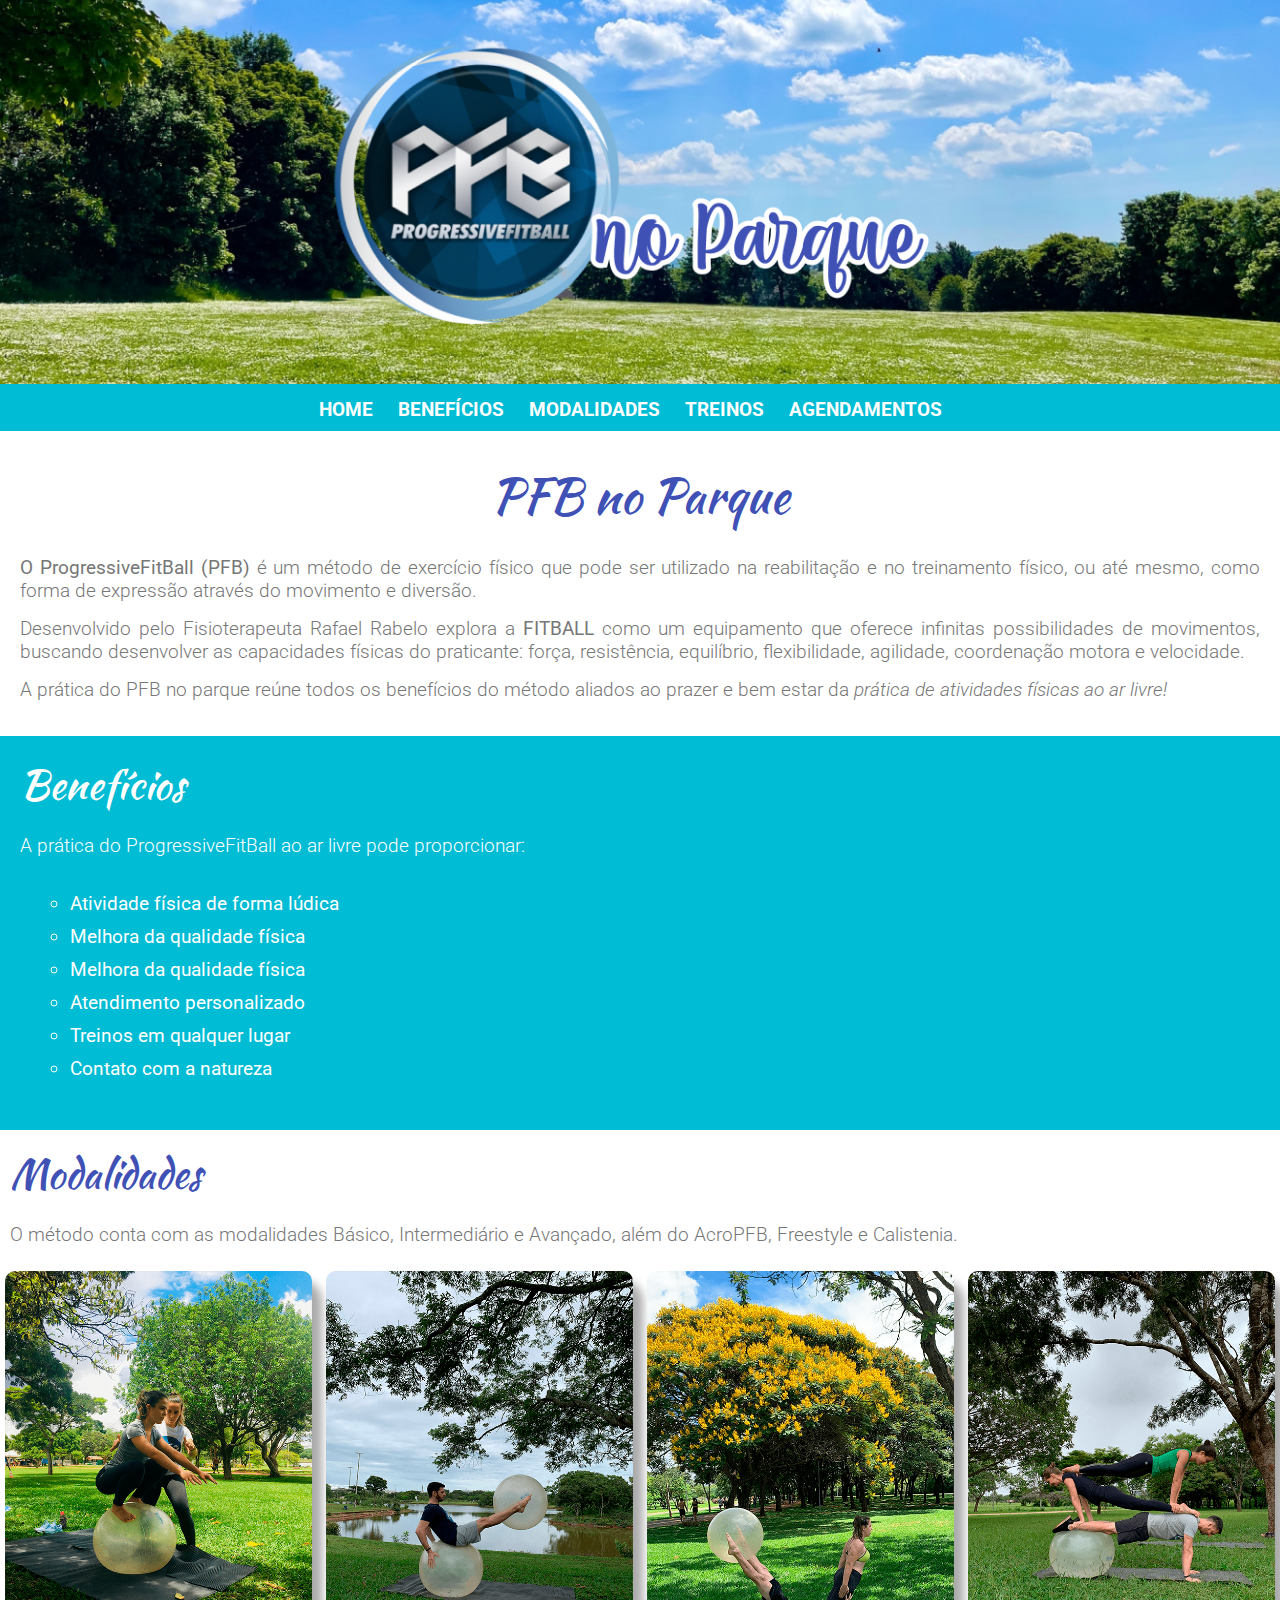
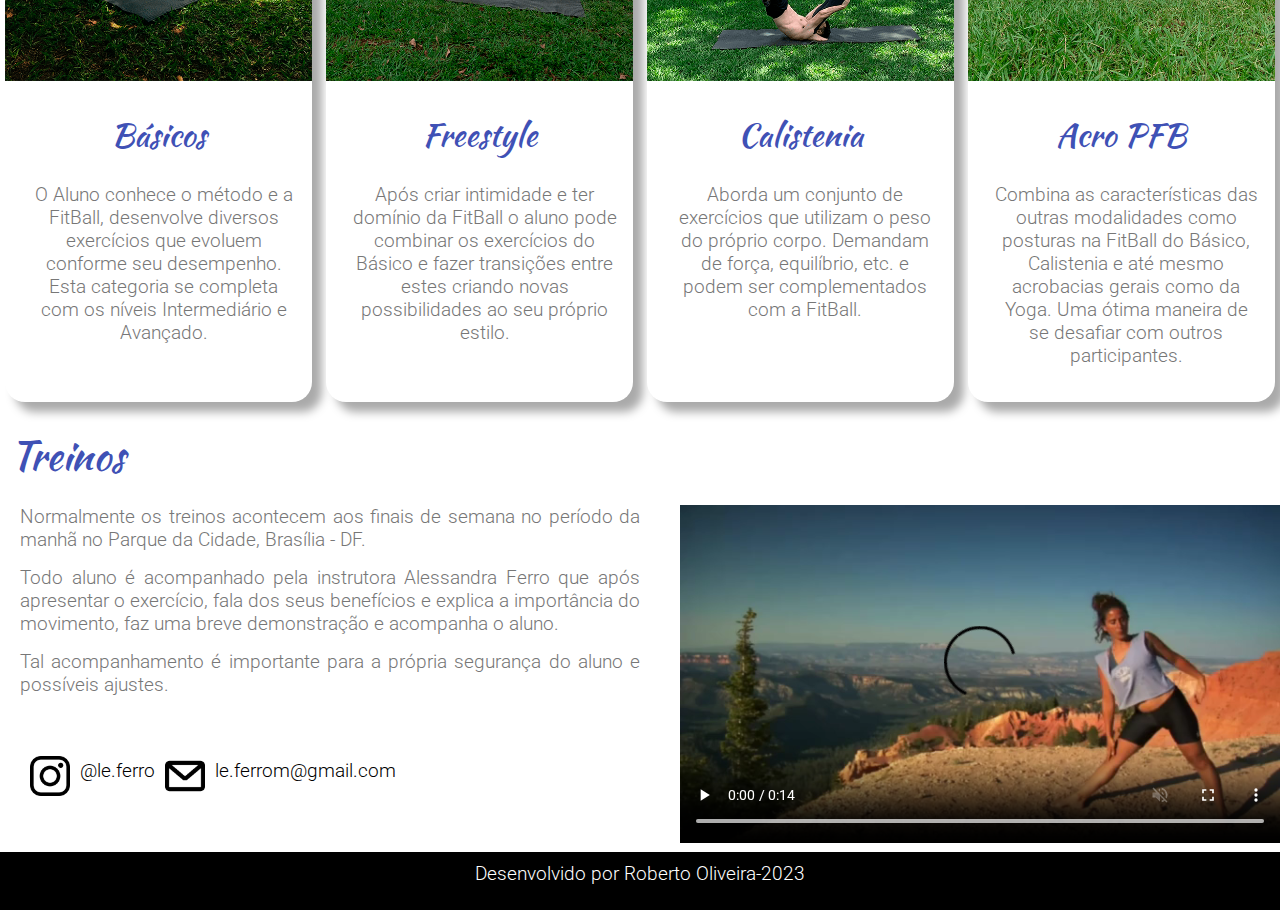
<file: index.html>
<!DOCTYPE html>
 <html lang="pt-br">
	 <head>
	 	<title>PFB No Parque</title>
	 	<meta charset="utf-8"/>
	 	<meta name="author"  content="Roberto Oliveira"/>
	 	<meta name="keywords" content="parque,atividade,ar livre,relaxante,exercicios,aulas"/>
	 	<meta name="description" content="Aulas de ProgressiveFitBall no Parque da Cidade aos Finais de Semana ao Ar Livre"/>
	 	<link rel="stylesheet" type="text/css" href="estilo.css"/>
	 </head>

	 <body>

	 	<header>
	 	<img id="img-banner" src="img/banner.png" alt="banner do site com imagem do parque da cidade, céu azul em um dia ensolarado com a logo de PFB"/>
	 	</header>

	 	<nav>
	 	<a class="a-menu" href="#">HOME<a/> 
	 	<a class="a-menu" href="#pag-beneficios">BENEFÍCIOS<a/> 
	 	<a class="a-menu" href="#pag-modalidades">MODALIDADES<a/> 
	 	<a class="a-menu" href="#pag-treinos">TREINOS<a/>
	 	<a class="a-menu" href="agendamentos.html">AGENDAMENTOS<a/>
	 	</nav>

	 	<article>
	 	<h1>PFB no Parque</h1>

		<p><strong>O ProgressiveFitBall (PFB)</strong> é um método de exercício físico que pode ser utilizado na reabilitação e no treinamento físico, ou até mesmo, como forma de expressão através do movimento e diversão.</p>

		<p>Desenvolvido pelo Fisioterapeuta Rafael Rabelo explora a <strong>FITBALL</strong> como um equipamento que oferece infinitas possibilidades de movimentos, buscando desenvolver as capacidades físicas do praticante: força, resistência, equilíbrio, flexibilidade, agilidade, coordenação motora e velocidade.</p>

		<p>A prática do PFB no parque reúne todos os benefícios do método aliados ao prazer e bem estar da <em>prática de atividades físicas ao ar livre!</em></p>
		</article>

		<section id="pag-beneficios">
		<h2>Benefícios</h2>

		<p>A prática do ProgressiveFitBall ao ar livre pode proporcionar:</p>
		<ul>
		<li>Atividade física de forma lúdica</li>
		<li>Melhora da qualidade física</li>
		<li>Melhora da qualidade física</li>
		<li>Atendimento personalizado</li>
		<li>Treinos em qualquer lugar</li>
		<li>Contato com a natureza</li>
		</ul>
	    </section>

		<section  id="pag-modalidades">
		<h2>Modalidades</h2>
	
		<p>O método conta com as modalidades Básico, Intermediário e Avançado, além do AcroPFB, Freestyle e Calistenia.</p>

			<div class="container">
			<div class="card">
				<img  class="img-modalidades"src="img/basico.png" alt="Pessoa praticando a modalidade basica do PFB no parque">
				<div class="card-texto">
					<h3>Básicos</h3>
					<p>O Aluno conhece o método e a FitBall, desenvolve diversos exercícios que evoluem conforme seu desempenho. Esta categoria se completa com os níveis Intermediário e Avançado.</p>
				</div>
			</div>

			<div class="card">
				<img  class="img-modalidades" src="img/freestyle.png" alt="Pessoa praticando a modalidade fresstyle do PFB no parque" >
				<div class="card-texto">
				<h3>Freestyle</h3>
					<p>Após criar intimidade e ter domínio da FitBall o aluno pode combinar os exercícios do Básico e fazer transições entre estes criando novas possibilidades ao seu próprio  estilo.</p>
				</div>
			</div>

			<div class="card">
				<img  class="img-modalidades" src="img/calistenia.png" alt="Pessoa praticando a modalidade calistenia do PFB no parque">
				<div class="card-texto">
				<h3>Calistenia</h3>
					<p>Aborda um conjunto de exercícios que utilizam o peso do próprio corpo. Demandam de força, equilíbrio, etc. e podem ser complementados com a FitBall.</p>
				</div>
			</div>

			<div class="card">
				<img  class="img-modalidades" src="img/acro.png" alt="Pessoa praticando a modalidade AcroPFB do PFB no parque">
				<div class="card-texto">
				<h3>Acro PFB</h3>
					<p>Combina as características das outras modalidades como posturas na FitBall do Básico, Calistenia e até mesmo acrobacias gerais como da Yoga. Uma ótima maneira de se desafiar com outros participantes.</p>
				</div>
			</div>
		</div>

		</section>

		<section id="pag-treinos">
		<h2>Treinos</h2>

			<div class="container">
				<div class="texto-treinos">
				<p>Normalmente os treinos acontecem aos finais de semana no período da manhã  no Parque da Cidade, Brasília - DF.</p>
				<p>Todo aluno é acompanhado pela instrutora Alessandra Ferro que após apresentar o exercício, fala dos seus benefícios e explica a importância do movimento, faz uma breve demonstração e acompanha o aluno.</p>
				<p>Tal acompanhamento é importante para a própria segurança do aluno e possíveis ajustes.</p>	
			
				<div class="container-contatos">
			    <a href="http://instagram.com/le.ferro" target="_blank">
				<img class="img-contatos"src="img/logoinsta.png"  alt="logoinsta"/>
				<div>
				<p>@le.ferro</p></a>
				</div>

				<a href="mailto:le.ferrom@gmail.com" target="_blank">
				<img class="img-contatos" src="img/logoemail.png"  alt="logoinsta"/>
				<div>
				<p>le.ferrom@gmail.com</p></a>
				</div>
				
			</div>
			</div>

			<video src="img/yoga.mp4" controls muted preload loop autoplay>
				Seu navegador, Não suporta o video!
			</video>
		</div>
		</section>	

		<footer>
			<p> Desenvolvido por <a href="" target="_blank">Roberto Oliveira</a>-2023</p>
		</footer>

	 </body>
</html>
</file>
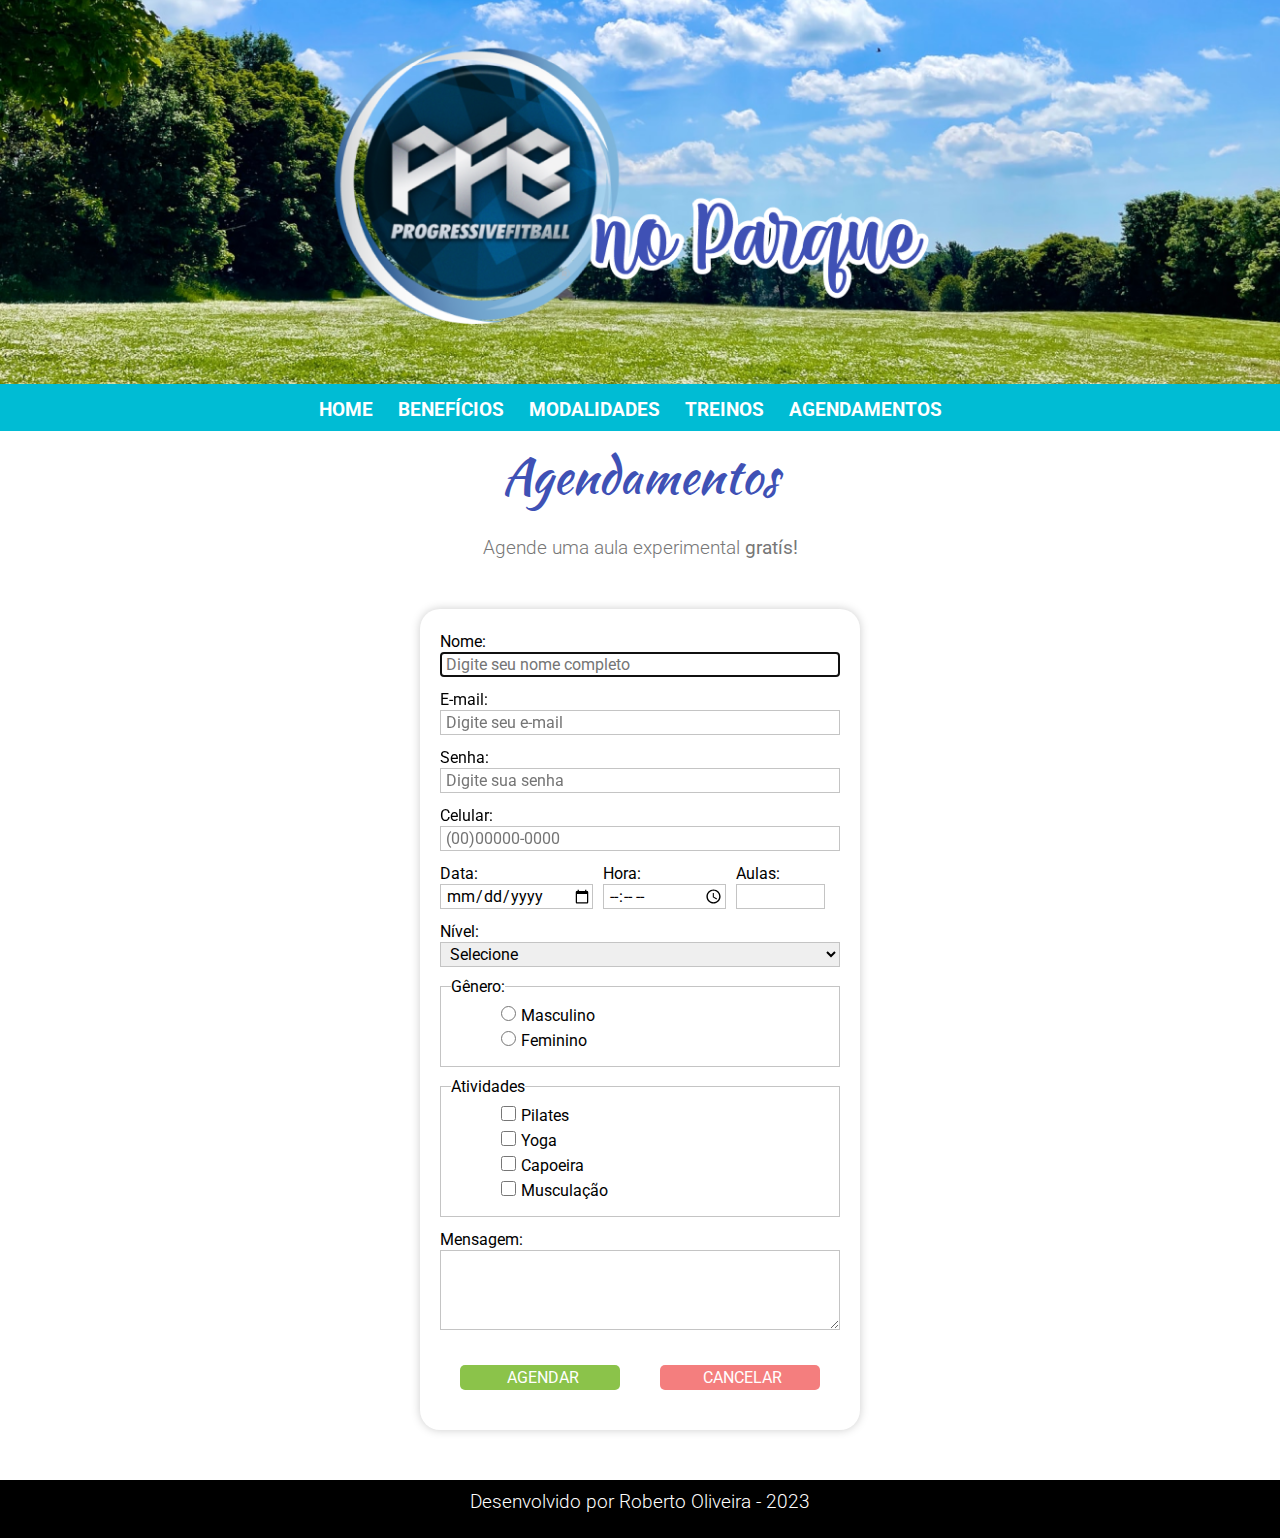
<file: agendamentos.html>
<!DOCTYPE html>
<html>
 <!DOCTYPE html>
 <html lang="pt-br">
	 <head>
	 	<title>PFB No Parque</title>
	 	<meta charset="utf-8"/>
	 	<meta name="author"  content="Roberto Oliveira"/>
	 	<meta name="keywords" content="parque,atividade,ar livre,relaxante,exercicios,aulas"/>
	 	<meta name="description" content="Aulas de ProgressiveFitBall no Parque da Cidade aos Finais de Semana ao Ar Livre"/>
	 	<link rel="stylesheet" type="text/css" href="estilo.css"/>
	 </head>

	 <body>

	 	<header>
	 	<img id="img-banner" src="img/banner.png" alt="banner do site com imagem do parque da cidade, céu azul em um dia ensolarado com a logo de PFB"/>
	 	</header>
	 	
	 	<nav>
	 	<a class="a-menu" href="index.html">HOME<a/>
	 	<a class="a-menu" href="index.html#pag-beneficios">BENEFÍCIOS<a/> 
	 	<a class="a-menu" href="index.html#pag-modalidades">MODALIDADES<a/>
	 	<a class="a-menu" href="index.html#pag-treinos">TREINOS<a/> 
	 	<a class="a-menu" href="index.htmlagendamentos.html">AGENDAMENTOS<a/></b> 
	 	</nav>

	 	<section id= "pag-agendamentos">
	 	<h1>Agendamentos</h1>

		<p>Agende uma aula experimental <strong>gratís!</strong></p>

		<form name="frm-agendar" method="GET" accept="">
			<label for="nome">Nome:</label>
			<input type="text" name="nome" id="nome" placeholder="Digite seu nome completo"  required autofocus />
            
			<label for="email">E-mail:</label>
			<input type="email" name="email" id="email" placeholder="Digite seu e-mail">

 			<label for="senha">Senha:</label>
			<input type="password" name="senha" id="senha" placeholder="Digite sua senha">

			<label for="celular">Celular:</label>
			<input type="tel" name="celular" id="celular" placeholder="(00)00000-0000" pattern="^\(?\d{2}\)d{5}[-\s]\d{4}.*?$">

			<div id="data-hora-aula">
			<div class="espaco">
				<label for="data">Data:</label>
				<input type="date" name="" id="data">
			</div>

			<div class="espaco" >
				<label for="hora">Hora:</label>
				<input type="time" name="" id="hora">
			</div>

			<div class="espaco">
			<label for="aulas">Aulas:</label>
			<input type="number" name="" min="1" max="10" step="1" id="aulas">
			</div>
			</div>

			<label for="nivel">Nível:</label>
			<select id="nivel" name="nivel">
				<option value="selecione">Selecione</option>
				<option value="iniciante">Iniciante</option>
				<option value="basico">Básico</option>
				<option value="intermediario">Intermediário</option>
				<option value="avancado">Avançado</option>
			</select>


				<fieldset>
					<legend>Gênero:</legend>
					<input  type="radio" name="genero" value="M" id="M"/><label for="M">Masculino</label><br/>
					<input type="radio" name="genero" value="F" id="F"/><label for="F">Feminino</label>
				</fieldset>

				<fieldset>
					<legend>Atividades</legend>
					<input type="checkbox" name="atividade" id="pila" value="pilates"><label for="pila">Pilates</label><br/>
					<input type="checkbox" name="atividade" id="yoga" value="yoga"><label for="yoga">Yoga</label><br/>
					<input type="checkbox" name="atividade" id="capo" value="capoeira"><label for="capo">Capoeira</label><br/>
					<input type="checkbox" name="atividade" id="musc" value="musculacao"><label for="musc">Musculação</label><br/>
				</fieldset>

				<label for="MSG">Mensagem:</label>
				<textarea id="MSG" cols="52" rows="5">	
				</textarea>

			<div id="botoes">
				<input type="submit" name="bnt-agendar" value="AGENDAR">
				<input type="reset" name="btn-cancelar" value="CANCELAR">
			</div>
			</form>
		</section>
	
		<footer>
			<p> Desenvolvido por  <a href="" target="_blank">Roberto Oliveira</a> - 2023 </p>
		</footer>
 	</body>
</html>
</file>
<file: estilo.css>
@import url('https://fonts.googleapis.com/css2?family=Kaushan+Script&family=Roboto:wght@100;300;700&display=swap');
 *{margin:0;padding:0;}

body{
	background-color: rgb(255,255,255);
}
header, #img-banner{
	width:100%;
	background-color:#00BCD4;

}

nav{
    background-color:#00BCD4;
    text-align: center;
    padding: 10px
}

a{ 
	font-family: 'Roboto',sans-serif;
	font-size: 1.2rem;
	text-decoration:none;
 }

.a-menu{
	margin-right: 20px;
	font-weight: bold;
}

.a-menu:link, .a-menu:visited{
color: #FFF;
}
.a-menu:hover, .a-menu:active{
	color: blue;
}


article{
	width: 100%;
	background-color:#FFF;
	padding:20px;
	box-sizing: border-box;
}

h1{
	font: 3rem 'Kaushan Script',cursive;
	color: #3F51B5;
	text-align: center;
	margin-bottom:25px;
	padding-top: 10px;
}

p{
	font-family: 'Roboto',sans-serif;
	font-size: 1.2rem;
	color: #777;
	text-align: justify;
	font-weight: 300;
	margin-bottom: 15px;
}

section{

}
#pag-beneficios{
	background-color: #00BCD4;
	padding: 20px;
}
#pag-beneficios h2{
	color: #FFF;
}
#pag-beneficios p{
color: #FFF;
padding-top: 20px;
}

#pag-modalidades h2{
	margin-bottom: 20px;
	margin-top: 15px;
	margin-left: 10px;
}

#pag-modalidades p{
	margin-bottom: 20px;
	margin-left: 10px;
}

#pag-treinos h2{
	margin-top: 20px;
	margin-bottom: 20px;
	margin-left: 10px;
}

h2{
	font: 2.5rem 'Kaushan Script',cursive;
	color: #3F51B5;
	text-align: left;
}

ul{
	padding: 20px 50px;
	list-style-type: circle;
}

li{
	font-family: 'Roboto',sans-serif;
	color: #FFF;
	margin-bottom: 10px;
	text-align: left;
}

.img-modalidades{
	background-color: #EEEEEE; 
}

.container{
	display: flex;
	justify-content: space-between;
}

.card{
	background-color: #FFF;
	width: 24%;
	border-radius: 20px; /* borda circular */
	box-shadow: 10px 10px 10px #AAA; /* sombra no card */
	margin: 5px;
	transition: 4s;

}

.card:hover{
	box-shadow: 10px 10px 10px #777
}

.img-modalidades{
	width: 100%;
	border-radius: 10px 10px 0 0;
}

.card-texto{
	padding: 15px;
}

h3{
	font: 2rem 'Kaushan Script',cursive;
	color: #3F51B5;
	text-align: center;
	margin-bottom:25px;
	padding-top: 10px;

}

.card-texto p{
	text-align: center;
	font-size: 1.5rem: 
}

.texto-treinos{
	margin-right: 40px;
	margin-left: 20px;
}

.img-contatos{
	width: 40px;
	padding: 10px;
}

.container-contatos{
	margin-top: 50px;
	display: flex;
	align-items: center;
}

.container-contatos p{
	color: #000;
}


video{
	width: 600px;
	padding-bottom: 10px;
}

footer{
	background-color: #000;
	padding: 10px;
}

footer p, a{
	text-align: center;
	color: #FFF;
}

/*PAGINA AGENDAMENTOS*/

#pag-agendamentos{

}

#pag-agendamentos p{
text-align: center;
margin-bottom: 20px;
}

form {
	width: 400px;
	padding: 20px;
	margin: 50px auto; /*centraliza o objeto*/
	color: #000;
	text-align: justify;
	border-radius: 20px;
	box-shadow: 0 0 10px #CCC;
}

input,select,textarea{
	width: 100%;
	height: 25px;
	margin-bottom: 10px;
	padding-left: 5px;
	box-sizing: border-box; /*limita o limite da borda do input*/
	border: 1px solid #C4C4C4;
	font: 1rem 'Roboto',sans-serif;
}

label,fieldset{
	font: 1rem 'Roboto',sans-serif;

}

fieldset{
	border: 1px solid #C4C4C4;
	margin-bottom: 10px;	
	padding: 10px;	

}

#data-hora-aula{
	display: flex;
	padding-right: 5px;
}

input[type="radio"],input[type="checkbox"]{
	width: 15px;
	height: 15px;
	margin-left: 50px;
	margin-right: 5px;
}

textarea{
	height: 80px;
}

#botoes{
	display: flex;
}

input[type="submit"], input[type="reset"]{
	margin: 20px;
	background-color: #8BC34A;
	color: #FFF;
	border: 0;
	border-radius: 5px;
}

input[type="reset"]{
	background-color: #F47E7E;
}

.espaco{
		padding-right: 0px; 
		margin-right: 10px;
}
</file>
